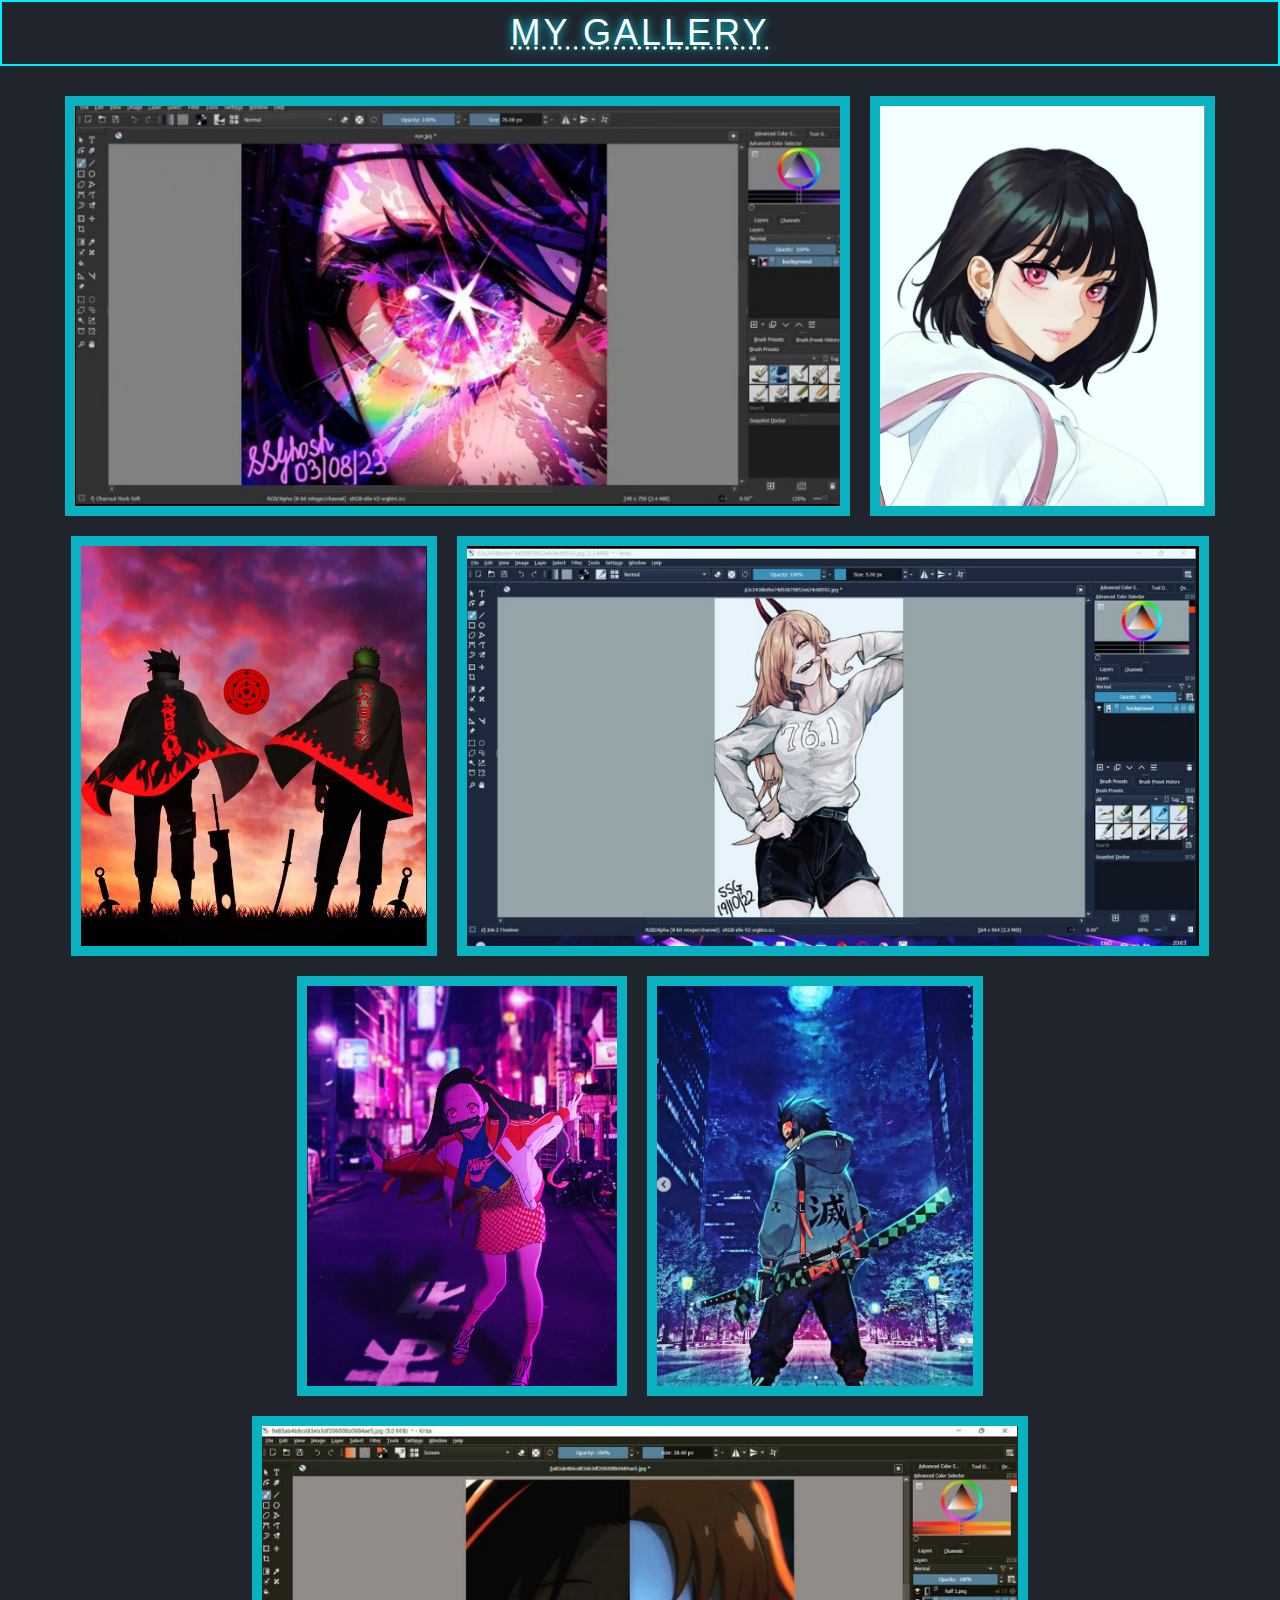
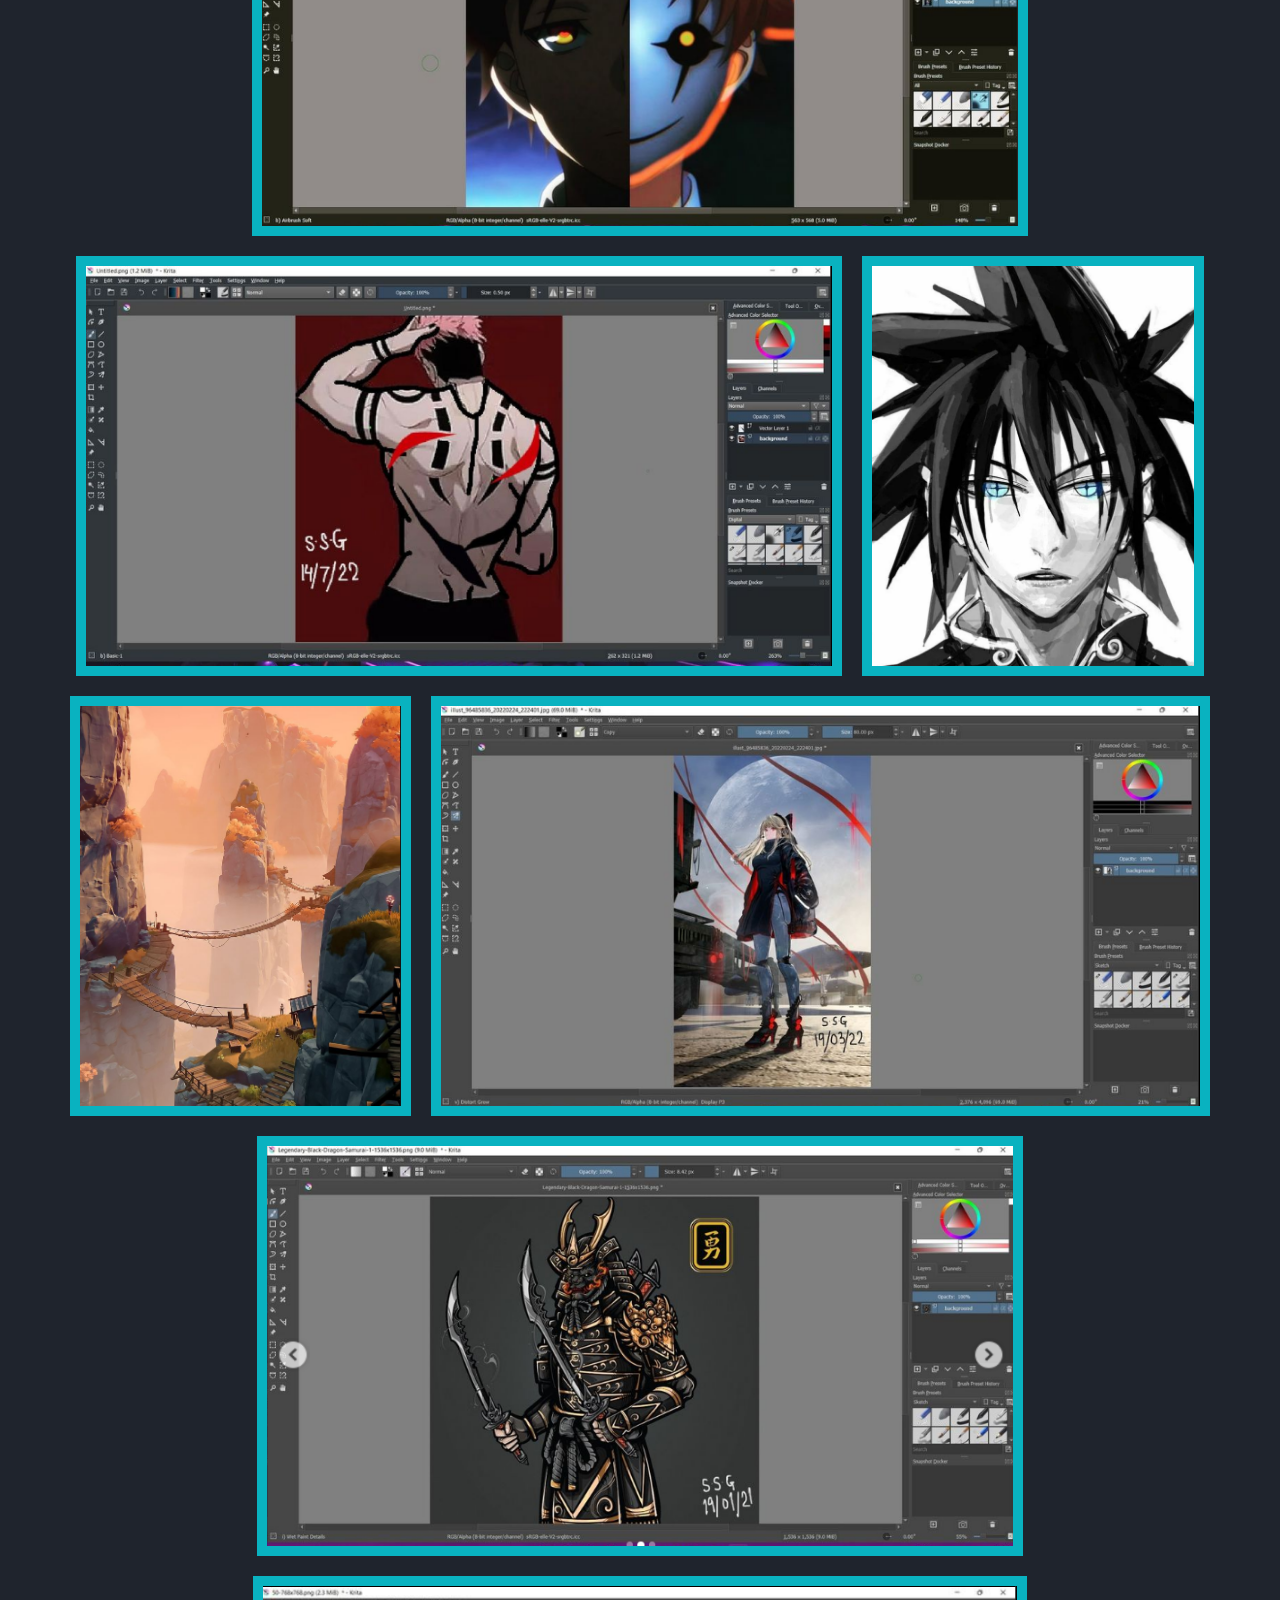
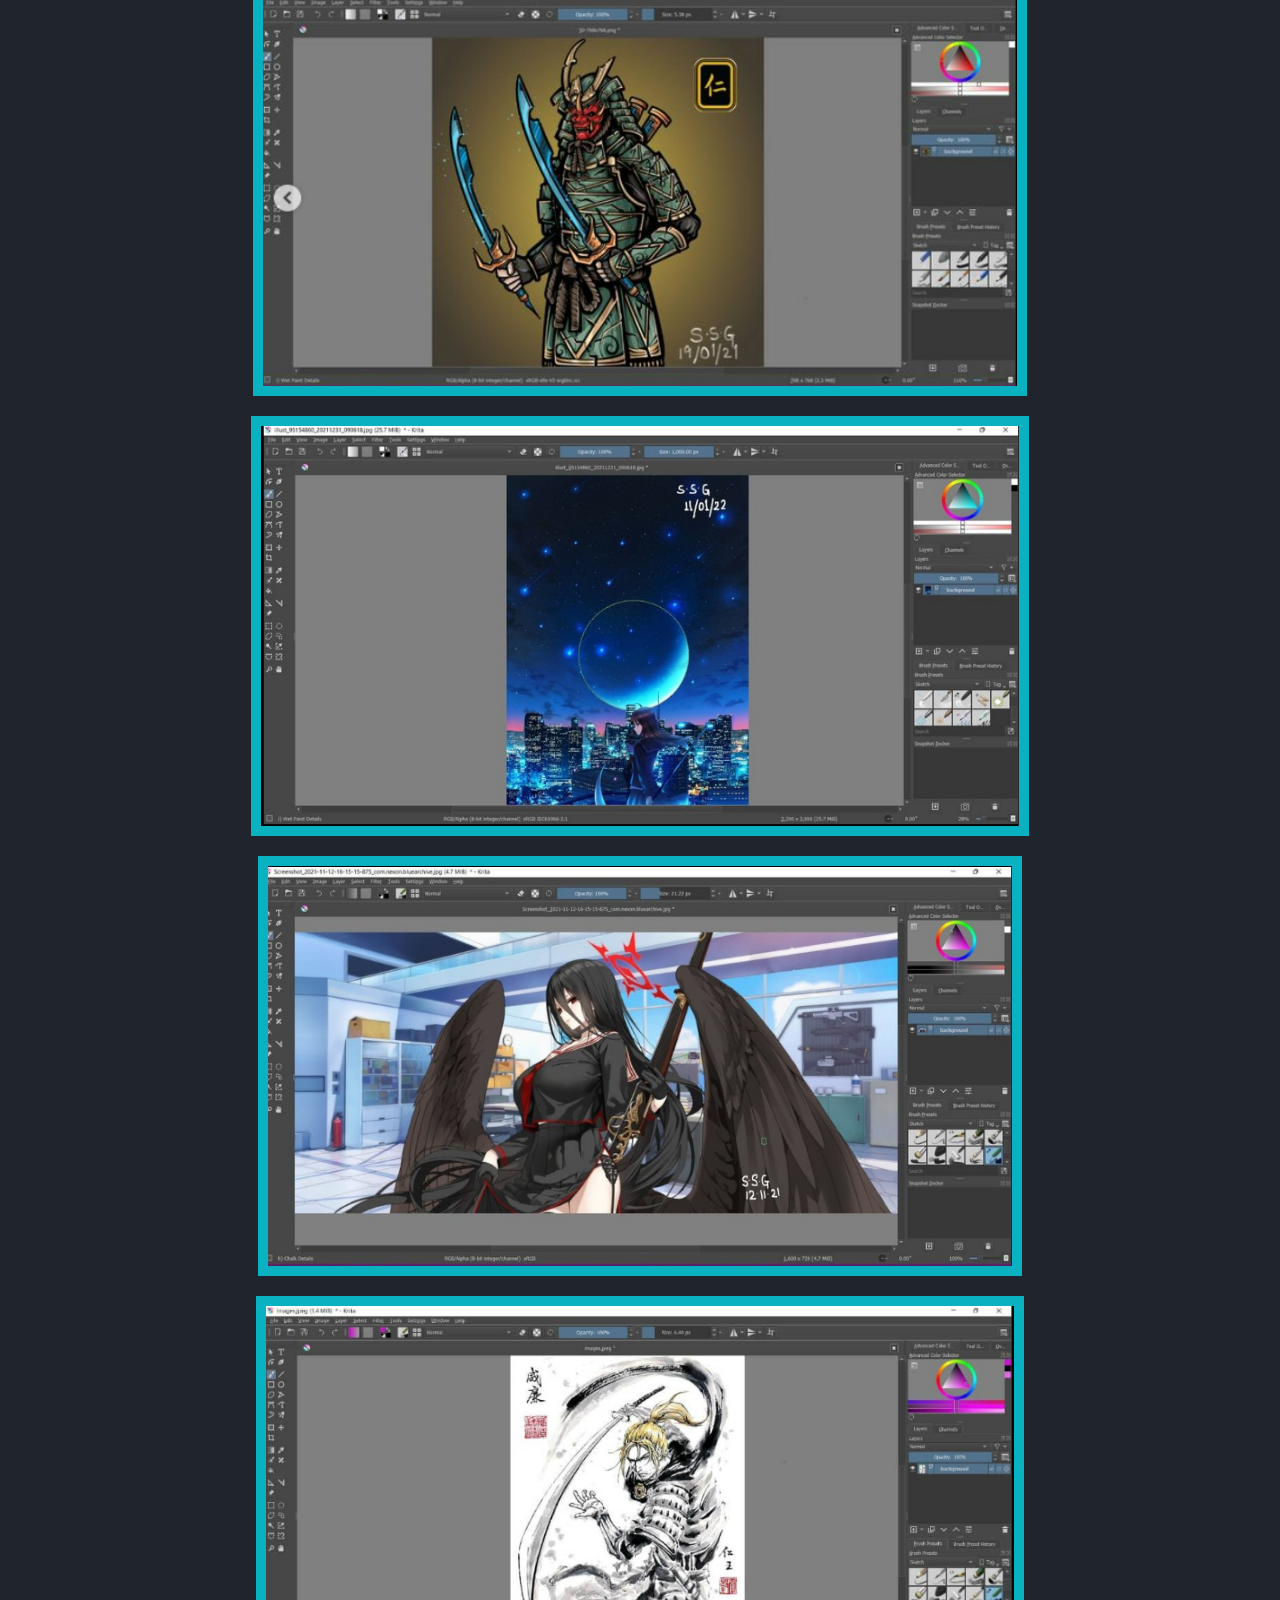
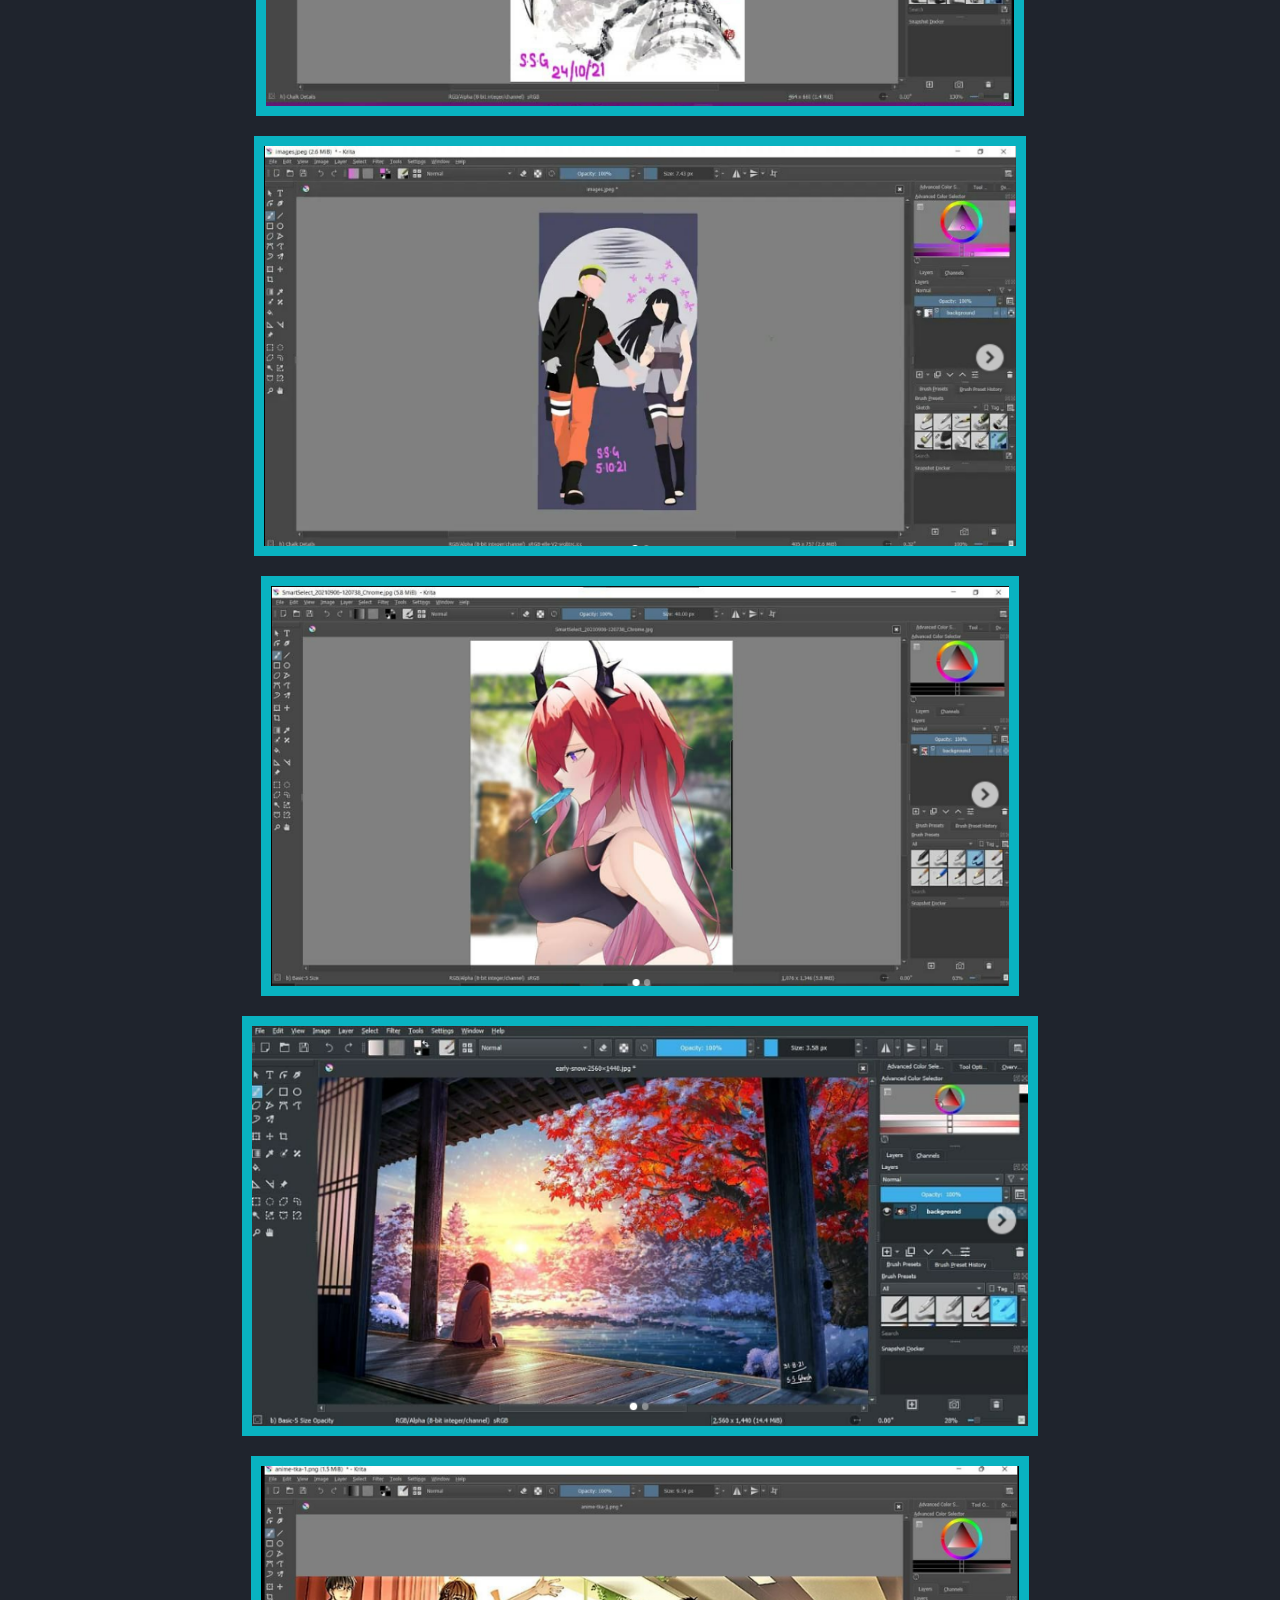
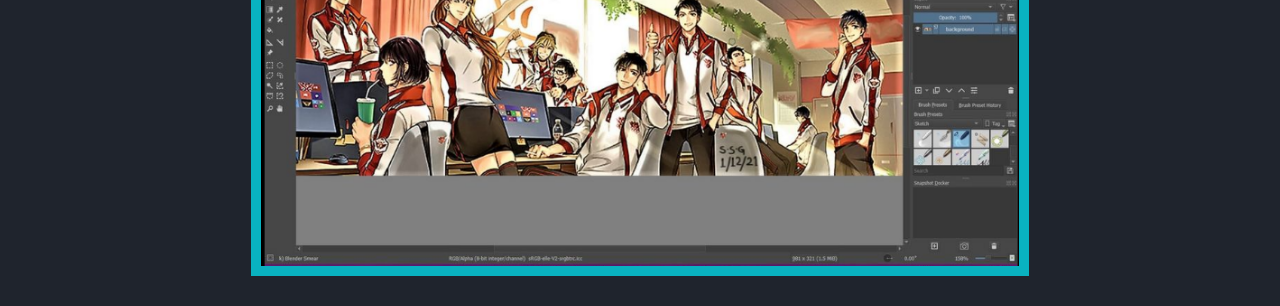
<file: gallery/Gallery.html>
<!DOCTYPE html>
<html>
<head>
    <style>
        body {
            background-color: #1f242d; /* Greyish blue background color */
            margin: 0;
            padding: 0;
            font-family: Arial, sans-serif;
        }

        .title-box {
            text-align: center;
            border: 2px solid #00f0ff; /* Box around the title */
            padding: 10px;
            text-shadow: 0 0 10px #00f0ff;
            text-decoration-line: underline;
            text-decoration-style: dotted;
            color: #fff;
            font-size: 36px;
            text-transform: uppercase;
            letter-spacing: 3px;
        }

        .gallery {
            display: flex;
            flex-wrap: wrap;
            justify-content: center;
            padding: 20px;
        }

        .gallery img {
            margin: 10px;
            max-width: 100%; /* Keeps the original aspect ratio */
            max-height: 400px; /* Set the maximum height for better layout */
            transition: transform 0.3s; /* Add the transition effect */
            border: 10px solid rgba(0, 240, 255, 0.7); /* Neon blue border with reduced opacity */
        }

        /* Scale the image on hover for a "pop-up" effect */
        .gallery img:hover {
            transform: scale(0.8);
        }
    </style>
</head>
<body>
    <div class="title-box">My Gallery</div>

    <div class="gallery">
        <!-- Replace the following image source URLs with your own image URLs -->
        <img src="./1.png" alt="Image 1">
        <img src="./2.png" alt="Image 2">
        <img src="./3.png" alt="Image 3">
        <img src="./4.png" alt="Image 4">
        <img src="./5.png" alt="Image 5">
        <img src="./6.png" alt="Image 6">
        <img src="./7.png" alt="Image 7">
        <img src="./8.png" alt="Image 8">
        <img src="./9.png" alt="Image 9">
        <img src="./10.png" alt="Image 10">
        <img src="./11.png" alt="Image 11">
        <img src="./12.png" alt="Image 12">
        <img src="./13.png" alt="Image 13">
        <img src="./14.png" alt="Image 14">
        <img src="./15.png" alt="Image 15">
        <img src="./16.png" alt="Image 16">
        <img src="./17.png" alt="Image 17">
        <img src="./18.png" alt="Image 18">
        <img src="./19.png" alt="Image 19">
        <img src="./20.png" alt="Image 20">
        <!-- You can add more images as needed -->
    </div>
</body>
</html>
</file>
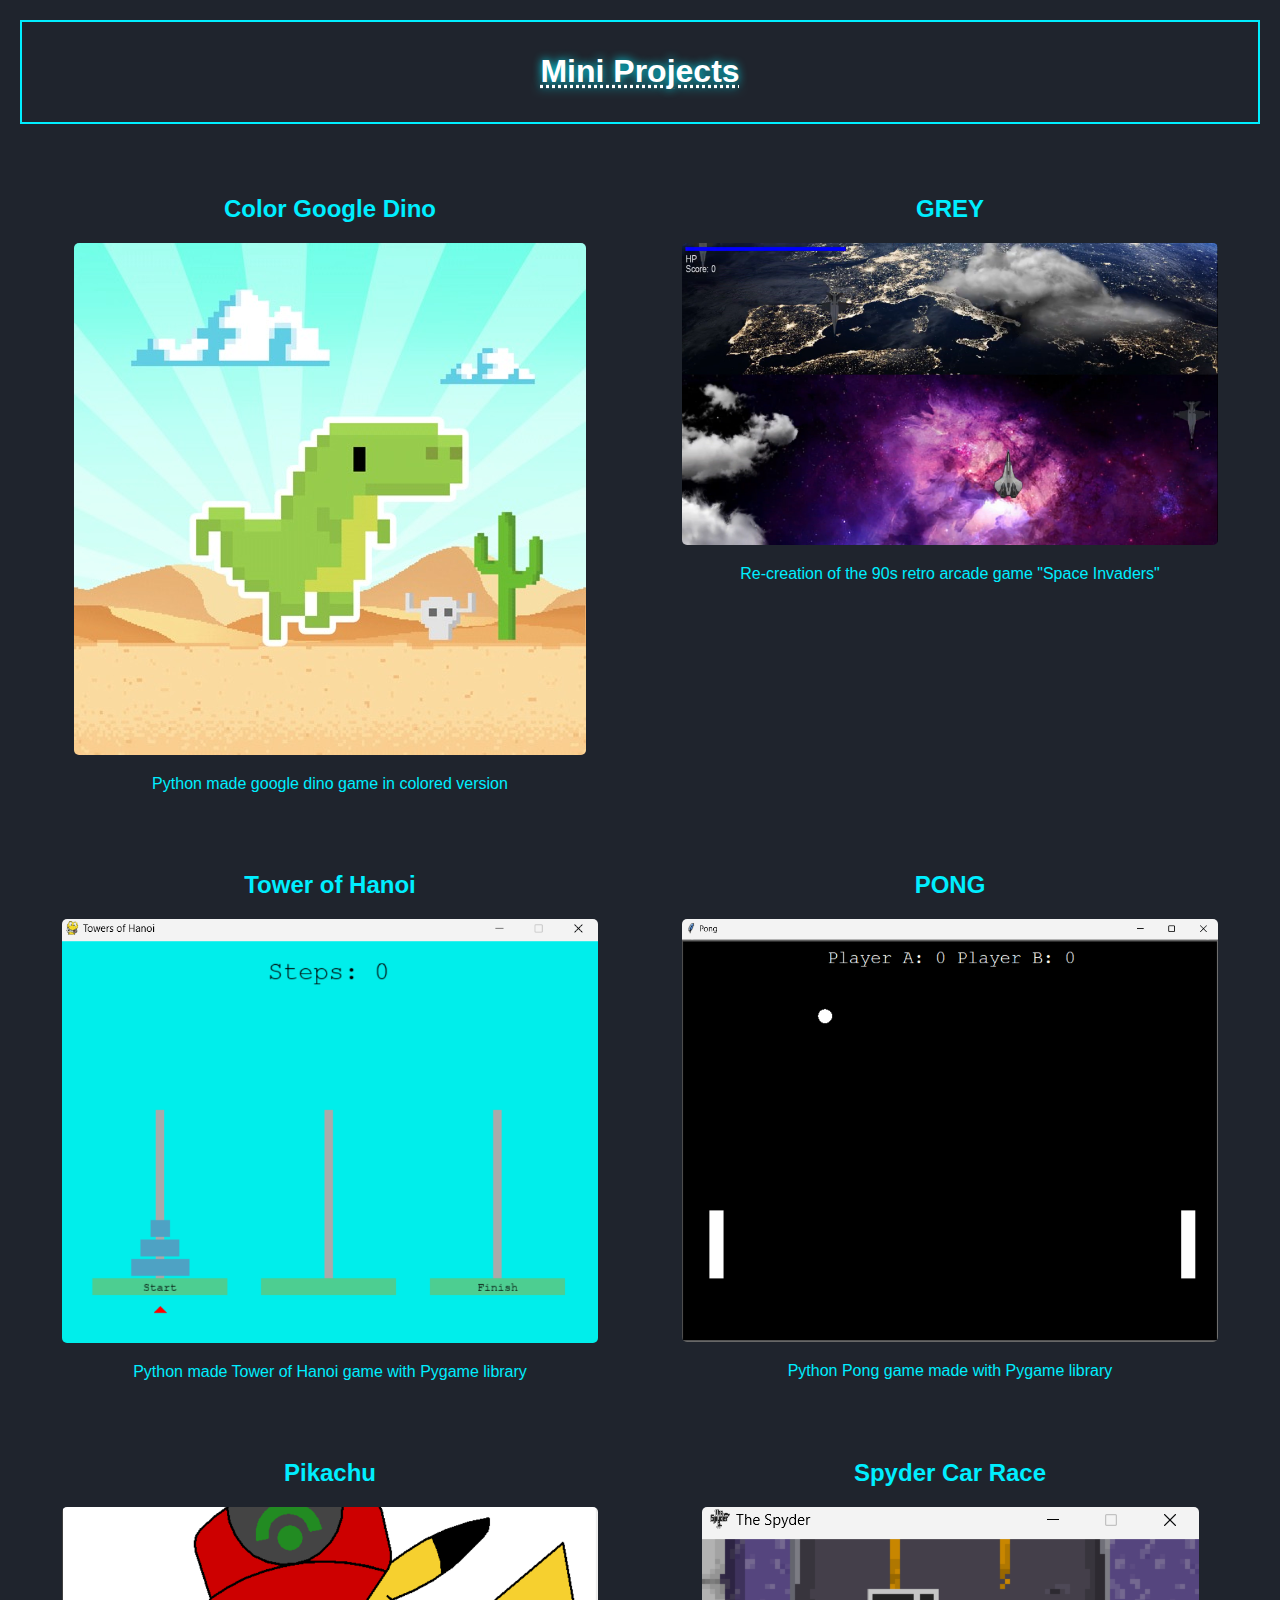
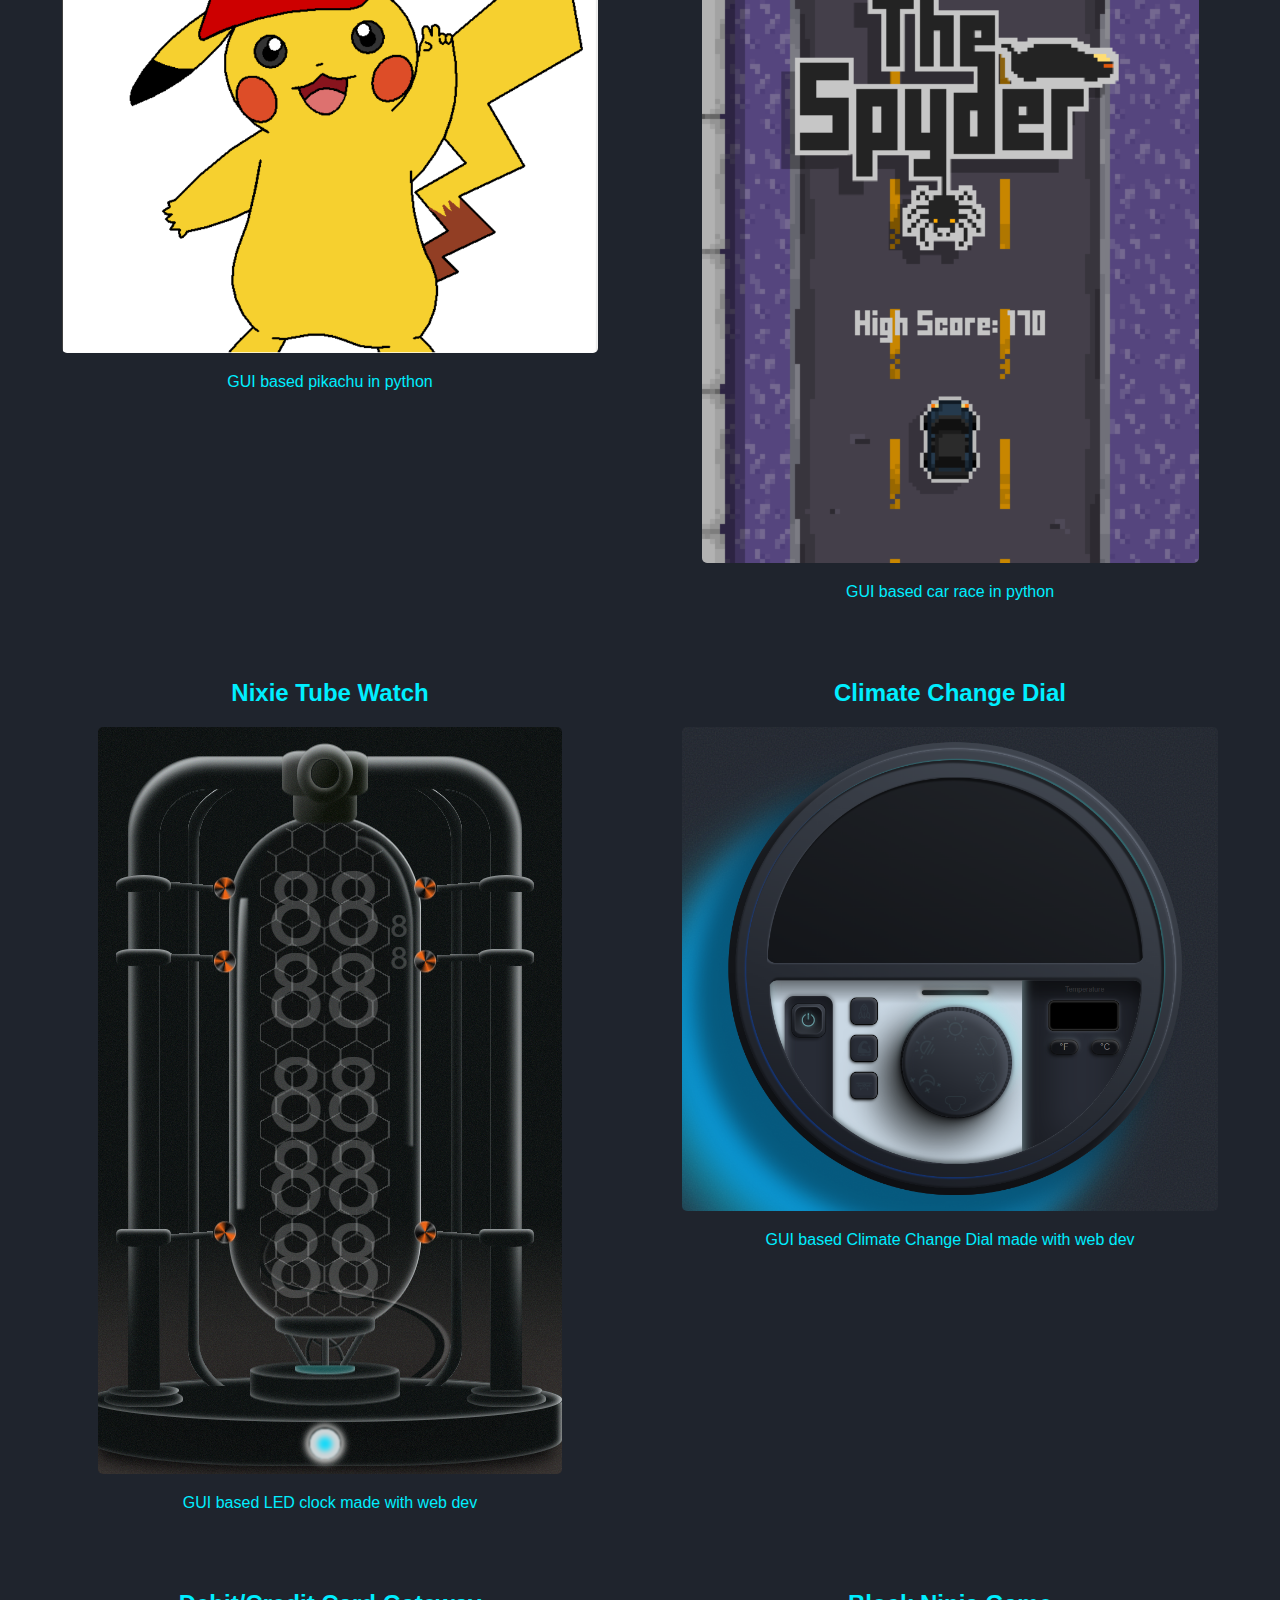
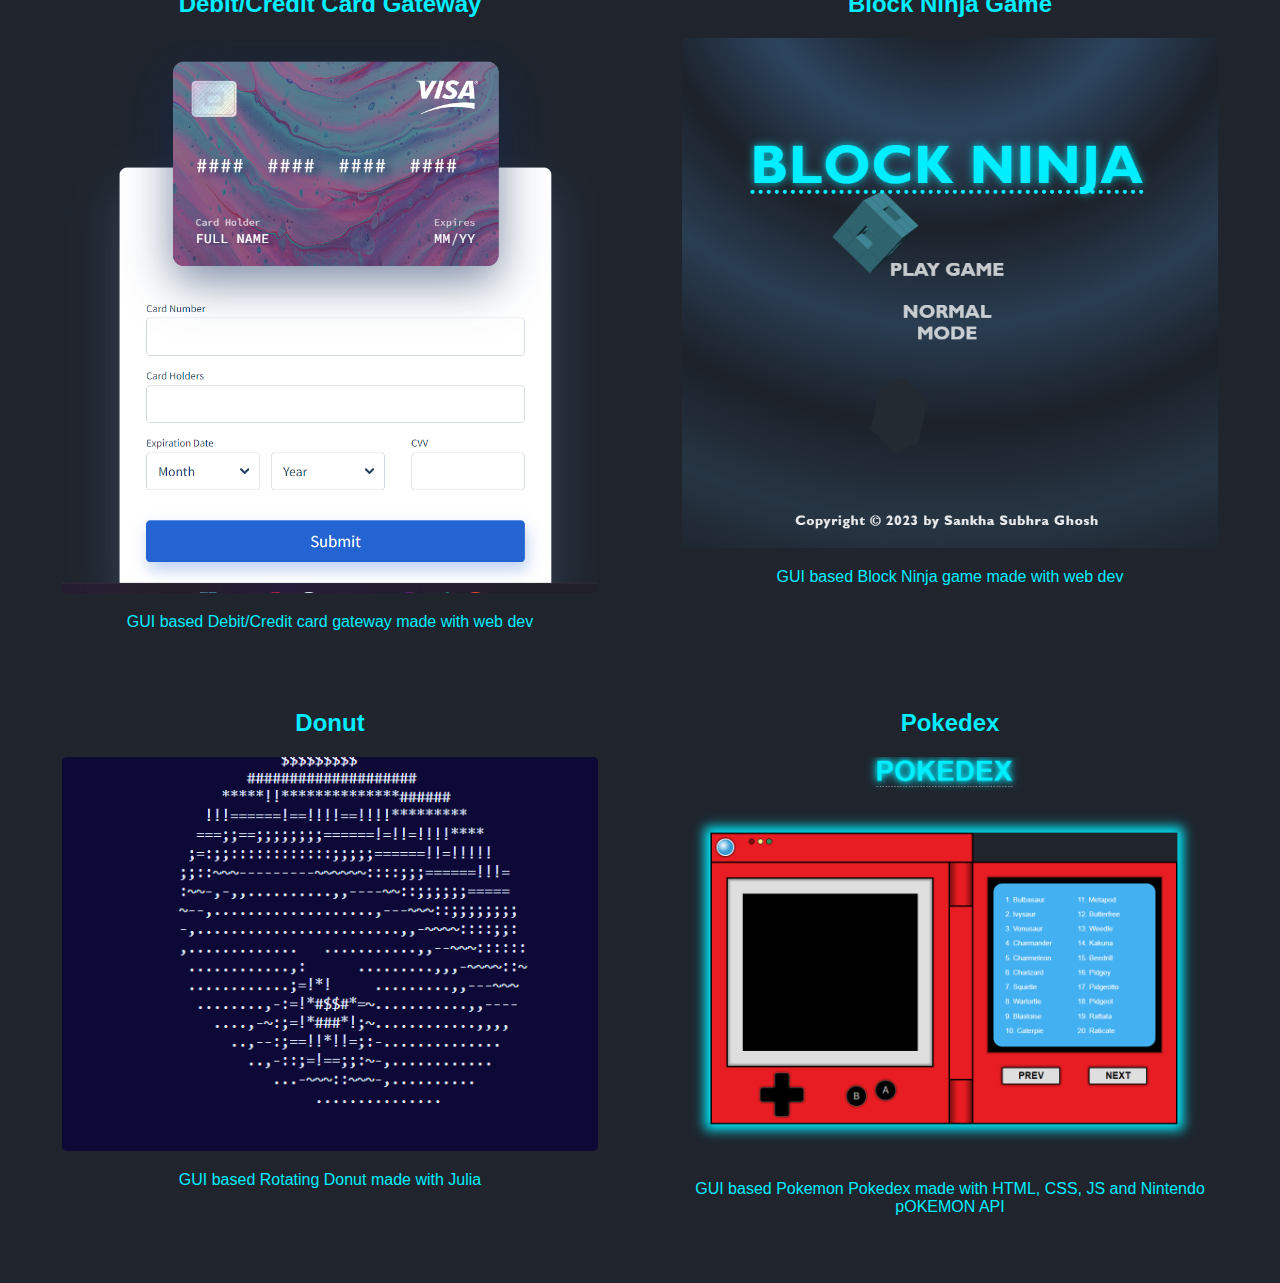
<file: MiniPro/Project.html>
<!DOCTYPE html>
<html lang="en">
<head>
    <meta charset="UTF-8">
    <meta name="viewport" content="width=device-width, initial-scale=1.0">
    <title>Mini Projects</title>
    <style>
        body {
            background-color: #1f242d;
            color: #0ef;
            font-family: Arial, sans-serif;
            margin: 0;
            padding: 0;
        }
        header {
            background-color: #1f242d;
            padding: 20px;
            text-align: center;
        }
        #title-box {
            border: 2px solid #0ef;
            padding: 10px;
            text-shadow: 0 0 10px #0ef;
            text-decoration-line: underline;
            text-decoration-style: dotted;
            color: #fff;
        }
        section {
            padding: 20px;
            display: flex;
            flex-wrap: wrap;
            justify-content: space-around;
        }
        .video-tile {
            width: 45%;
            margin-bottom: 20px;
            cursor: pointer;
            text-align: center;
            position: relative;
        }

        .tile-content {
            padding: 10px;
            border: 1px solid #1f242d;
            border-radius: 5px;
            position: relative;
        }

        .tile-content img {
            max-width: 100%;
            height: auto;
            border-radius: 5px;
        }

        .popup-menu {
            display: none;
            position: absolute;
            top: 50%;
            left: 50%;
            transform: translate(-50%, -50%);
            width: 200px;
            background-color: #1f242d;
            border: 3px double #0ef;
            border-radius: 5px;
            padding: 10px;
            box-sizing: border-box;
            text-align: center;
            z-index: 1;
        }

        .popup-menu a {
            color: #0ef;
            text-decoration: none;
            display: block;
            padding: 8px;
            cursor: pointer;
        }

        .popup-menu a:hover {
            text-decoration: underline;
        }
    </style>
</head>
<body>
    <header>
        <div id="title-box">
            <h1>Mini Projects</h1>
        </div>
    </header>
    <section>
        <div class="video-tile" onmouseover="showPopupMenu('popup-menu-1')" onmouseout="hidePopupMenu('popup-menu-1')">
            <div class="tile-content">
                <h2>Color Google Dino</h2>
                <img src="./dino.jpg" alt="Google Color Dino">
                <p>Python made google dino game in colored version</p>
            </div>
            <div class="popup-menu" id="popup-menu-1">
                <a onclick="playVideo('DINO.mp4')">Show Demo</a>
                <a href="https://github.com/SANKHA-SUBHRA2003/Google-Color-Dino" target="_blank">Take me to GitHub</a>
            </div>
        </div>

        <div class="video-tile" onmouseover="showPopupMenu('popup-menu-2')" onmouseout="hidePopupMenu('popup-menu-2')">
            <div class="tile-content">
                <h2>GREY</h2>
                <img src="./grey.png" alt="Project GREY">
                <p>Re-creation of the 90s retro arcade game "Space Invaders"</p>
            </div>
            <div class="popup-menu" id="popup-menu-2">
                <a onclick="playVideo('grey.mp4')">Show Demo</a>
                <a href="https://github.com/SANKHA-SUBHRA2003/Project-G.R.E.Y" target="_blank">Take me to GitHub</a>
            </div>
        </div>

        <div class="video-tile" onmouseover="showPopupMenu('popup-menu-3')" onmouseout="hidePopupMenu('popup-menu-3')">
            <div class="tile-content">
                <h2>Tower of Hanoi</h2>
                <img src="./hanoi.png" alt="Tower of Hanoi">
                <p>Python made Tower of Hanoi game with Pygame library</p>
            </div>
            <div class="popup-menu" id="popup-menu-3">
                <a onclick="playVideo('hanoi.mp4')">Show Demo</a>
                <a href="https://github.com/SANKHA-SUBHRA2003/Tower-Of-Hanoi" target="_blank">Take me to GitHub</a>
            </div>
        </div>

        <div class="video-tile" onmouseover="showPopupMenu('popup-menu-4')" onmouseout="hidePopupMenu('popup-menu-4')">
            <div class="tile-content">
                <h2>PONG</h2>
                <img src="./pong.png" alt="PONG">
                <p>Python Pong game made with Pygame library</p>
            </div>
            <div class="popup-menu" id="popup-menu-4">
                <a onclick="playVideo('pong.mp4')">Show Demo</a>
                <a href="https://github.com/SANKHA-SUBHRA2003/Pong" target="_blank">Take me to GitHub</a>
            </div>
        </div>

        <div class="video-tile" onmouseover="showPopupMenu('popup-menu-5')" onmouseout="hidePopupMenu('popup-menu-5')">
            <div class="tile-content">
                <h2>Pikachu</h2>
                <img src="./pikachu.png" alt="Pikachu">
                <p>GUI based pikachu in python</p>
            </div>
            <div class="popup-menu" id="popup-menu-5">
                <a onclick="playVideo('pikachu.mp4')">Show Demo</a>
                <a href="https://github.com/SANKHA-SUBHRA2003/Pikachu" target="_blank">Take me to GitHub</a>
            </div>
        </div>

        <div class="video-tile" onmouseover="showPopupMenu('popup-menu-6')" onmouseout="hidePopupMenu('popup-menu-6')">
            <div class="tile-content">
                <h2>Spyder Car Race</h2>
                <img src="./spyder.png" alt="spyder">
                <p>GUI based car race in python</p>
            </div>
            <div class="popup-menu" id="popup-menu-6">
                <a onclick="playVideo('spyder.mp4')">Show Demo</a>
                <a href="https://github.com/SANKHA-SUBHRA2003/Spyder-Car-Race" target="_blank">Take me to GitHub</a>
            </div>
        </div>

        <div class="video-tile" onmouseover="showPopupMenu('popup-menu-7')" onmouseout="hidePopupMenu('popup-menu-7')">
            <div class="tile-content">
                <h2>Nixie Tube Watch</h2>
                <img src="./nixie.png" alt="nixie">
                <p>GUI based LED clock made with web dev</p>
            </div>
            <div class="popup-menu" id="popup-menu-7">
                <a onclick="playVideo('nixie.mp4')">Show Demo</a>
                <a href="https://github.com/SANKHA-SUBHRA2003/Nixie-Tube-Light" target="_blank">Take me to GitHub</a>
            </div>
        </div>


        <div class="video-tile" onmouseover="showPopupMenu('popup-menu-8')" onmouseout="hidePopupMenu('popup-menu-8')">
            <div class="tile-content">
                <h2>Climate Change Dial</h2>
                <img src="./climachange.png" alt="clima">
                <p>GUI based Climate Change Dial made with web dev</p>
            </div>
            <div class="popup-menu" id="popup-menu-8">
                <a onclick="playVideo('climachange.mp4')">Show Demo</a>
                <a href="https://github.com/SANKHA-SUBHRA2003/Climate-Change-Dial" target="_blank">Take me to GitHub</a>
            </div>
        </div>


        <div class="video-tile" onmouseover="showPopupMenu('popup-menu-9')" onmouseout="hidePopupMenu('popup-menu-9')">
            <div class="tile-content">
                <h2>Debit/Credit Card Gateway</h2>
                <img src="./card.png" alt="Card">
                <p>GUI based Debit/Credit card gateway made with web dev</p>
            </div>
            <div class="popup-menu" id="popup-menu-9">
                <a onclick="playVideo('card.mp4')">Show Demo</a>
                <a href="https://github.com/SANKHA-SUBHRA2003/Credit-Card-Gateway" target="_blank">Take me to GitHub</a>
            </div>
        </div>


        <div class="video-tile" onmouseover="showPopupMenu('popup-menu-10')" onmouseout="hidePopupMenu('popup-menu-10')">
            <div class="tile-content">
                <h2>Block Ninja Game</h2>
                <img src="./block.png" alt="Block">
                <p>GUI based Block Ninja game made with web dev</p>
            </div>
            <div class="popup-menu" id="popup-menu-10">
                <a onclick="playVideo('block.mp4')">Show Demo</a>
                <a href="https://github.com/SANKHA-SUBHRA2003/Block-Ninja" target="_blank">Take me to GitHub</a>
            </div>
        </div>


        <div class="video-tile" onmouseover="showPopupMenu('popup-menu-11')" onmouseout="hidePopupMenu('popup-menu-11')">
            <div class="tile-content">
                <h2>Donut</h2>
                <img src="./donut.png" alt="Donut">
                <p>GUI based Rotating Donut made with Julia</p>
            </div>
            <div class="popup-menu" id="popup-menu-11">
                <a onclick="playVideo('donut.mp4')">Show Demo</a>
                <a href="https://github.com/SANKHA-SUBHRA2003/RotatingDonut" target="_blank">Take me to GitHub</a>
            </div>
        </div>

         <div class="video-tile" onmouseover="showPopupMenu('popup-menu-12')" onmouseout="hidePopupMenu('popup-menu-12')">
            <div class="tile-content">
                <h2>Pokedex</h2>
                <img src="./pokedex.png" alt="pokedex">
                <p>GUI based Pokemon Pokedex made with HTML, CSS, JS and Nintendo pOKEMON API</p>
            </div>
            <div class="popup-menu" id="popup-menu-12">
                <a onclick="playVideo('pokedex.mp4')">Show Demo</a>
                <a href="https://github.com/SANKHA-SUBHRA2003/POKEDEX" target="_blank">Take me to GitHub</a>
            </div>
        </div>

       
        
        <!-- Add more video tiles as needed -->

    </section>

    <script>
        function showPopupMenu(popupMenuId) {
            const popupMenu = document.getElementById(popupMenuId);
            popupMenu.style.display = 'block';
        }

        function hidePopupMenu(popupMenuId) {
            const popupMenu = document.getElementById(popupMenuId);
            popupMenu.style.display = 'none';
        }

        function playVideo(videoUrl) {
            // You can customize this function to play the video using a video player library or HTML5 video element
            console.log('Playing video: ' + videoUrl);
            window.location.href = videoUrl;
        }
    </script>
</body>
</html>
</file>
